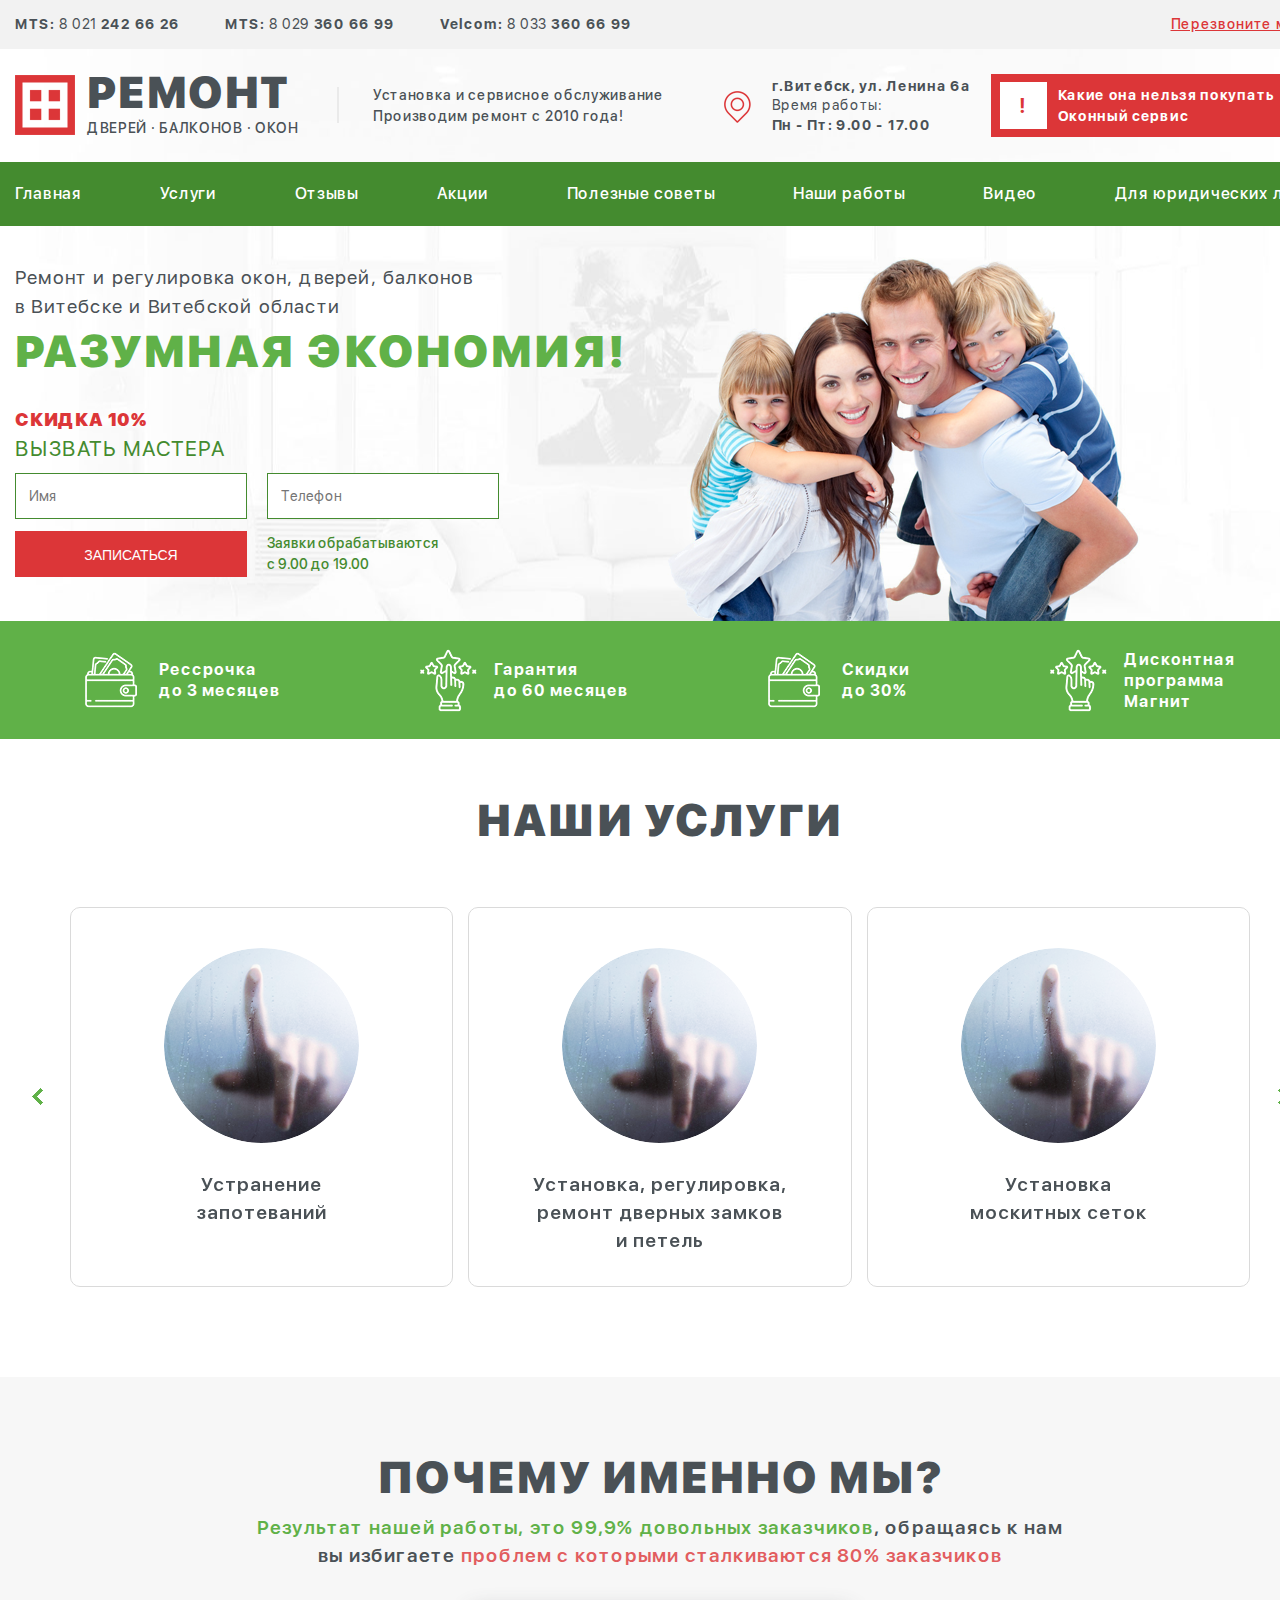
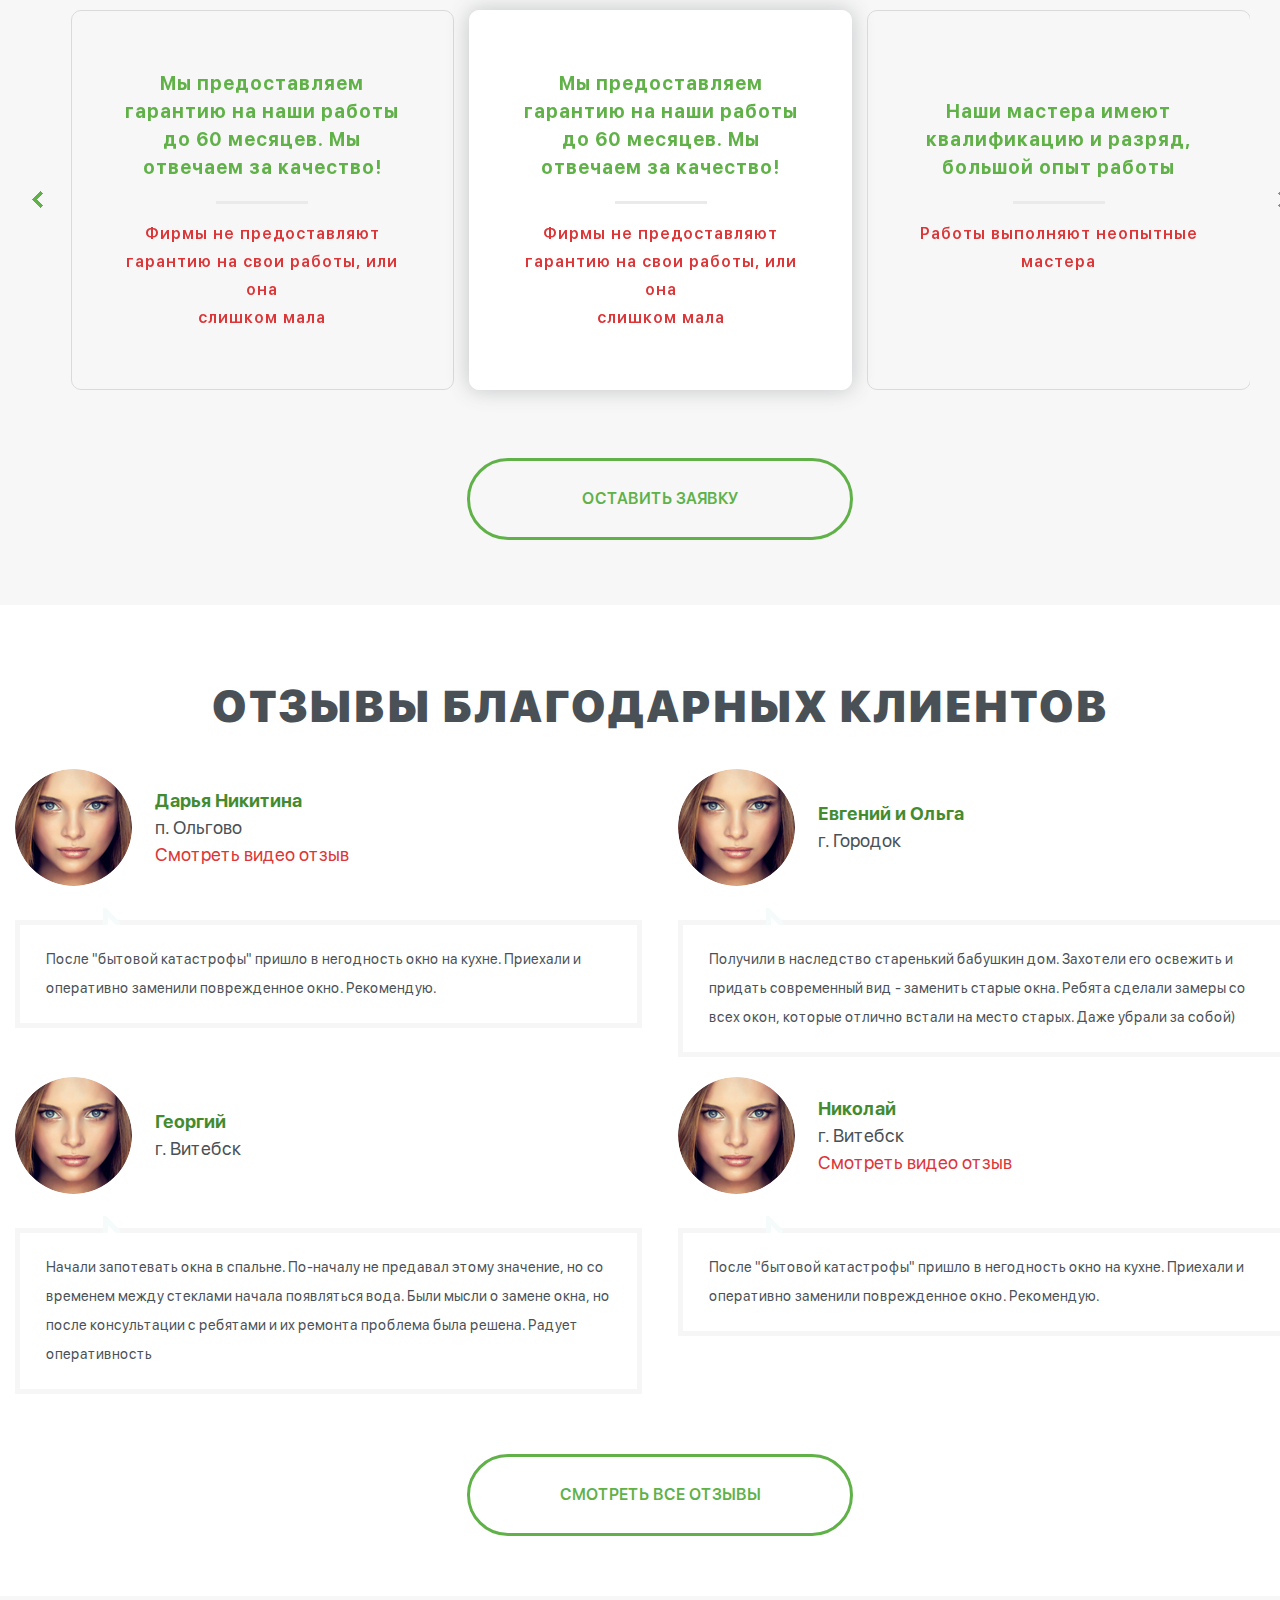
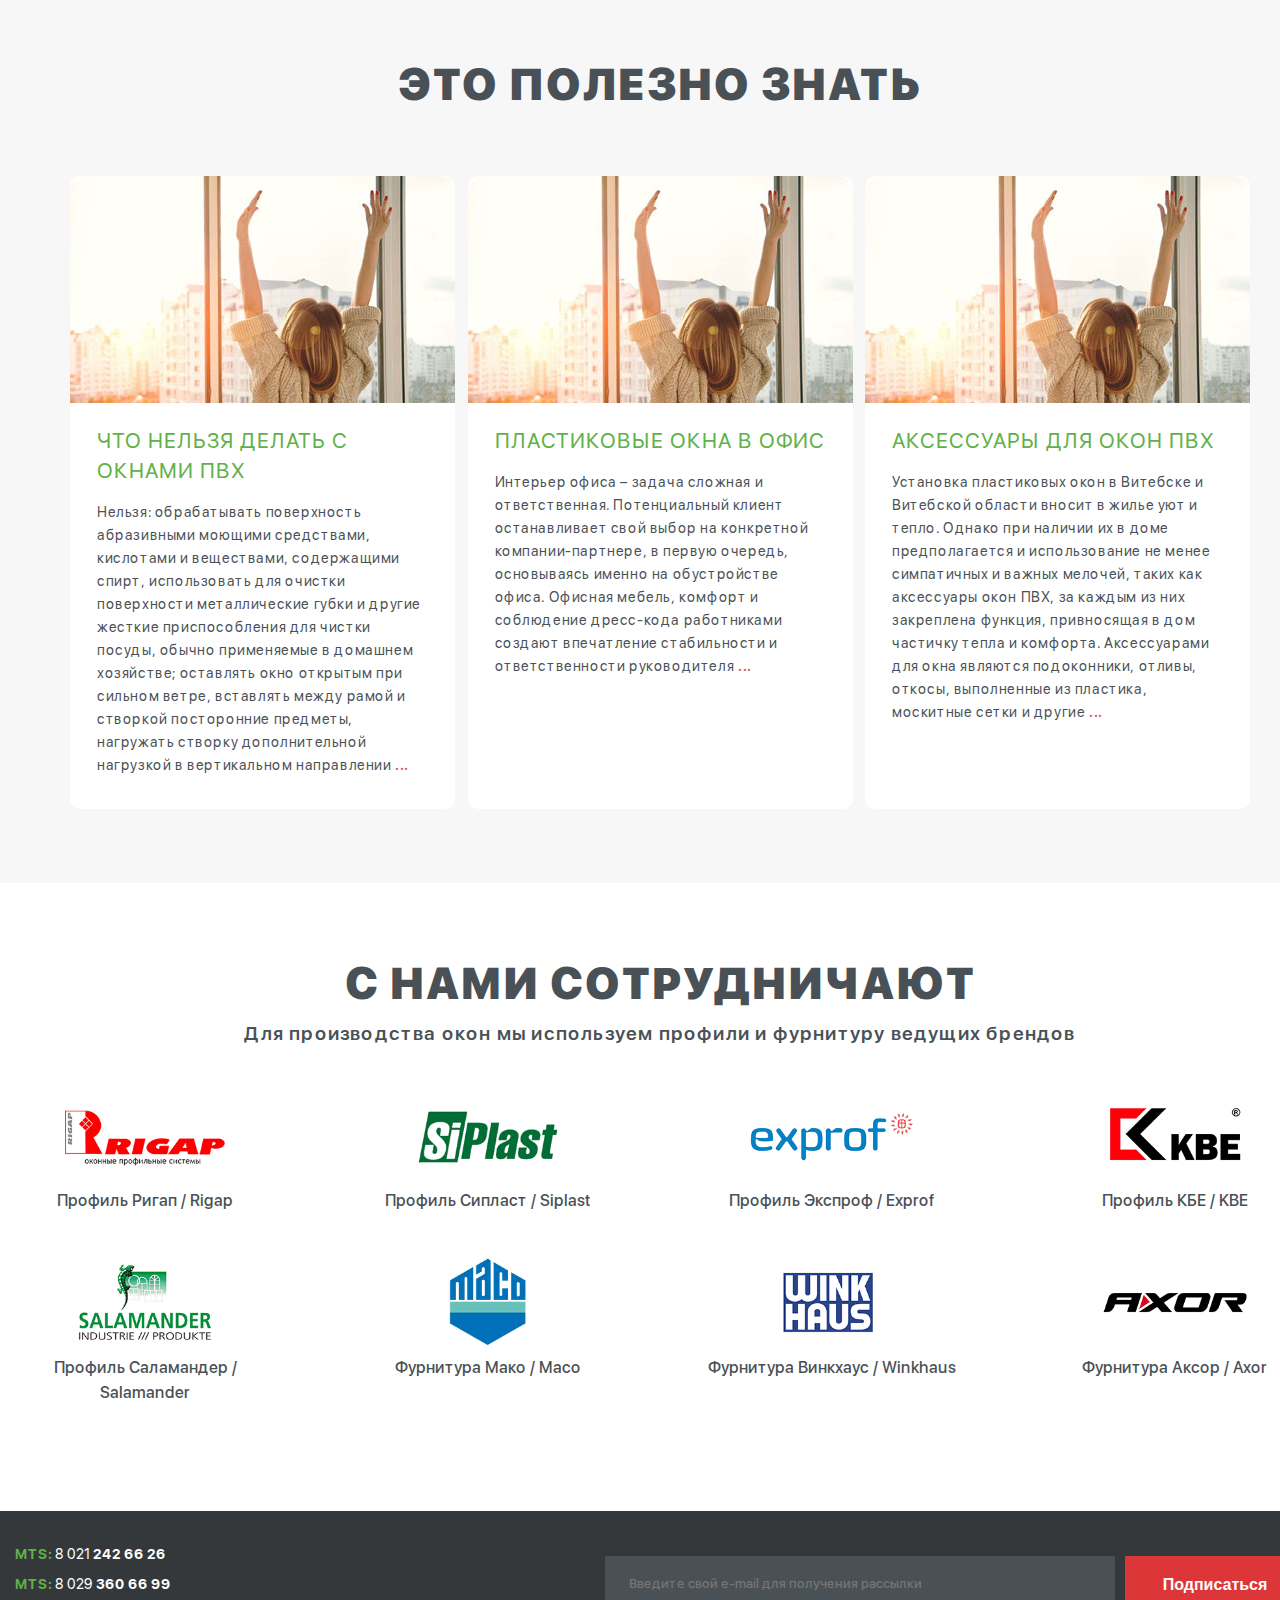
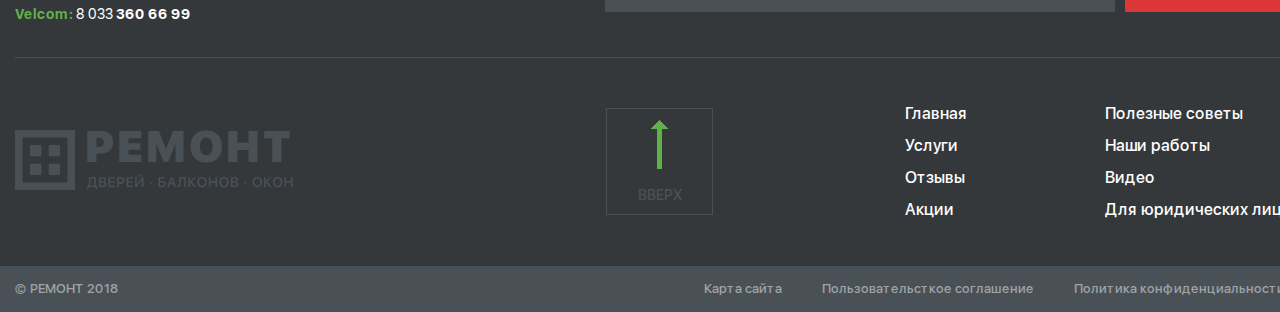
<file: index.html>
<!DOCTYPE html>
<html lang="ru">
  <head>
    <meta charset="UTF-8">
    <title>Главная</title>
    <link href="favicon.png" rel="shortcut icon"> 
    
    <!-- css include -->
    <link href="css/normalize.css" rel="stylesheet">
    <link href="css/jquery.fancybox.min.css" rel="stylesheet">    
    <link href="css/owl.carousel.min.css" rel="stylesheet">    
    <link href="css/owl.theme.default.min.css" rel="stylesheet">    
    <link href="style.css" rel="stylesheet">
  </head>
  <body>
    
    <header class="page-header">
      <div class="page-header__phones">
        <ul class="container page-header__phones-list">
          <li><span>MTS:</span> 8 021 <span>242 66 26</span></li>
          <li><span>MTS:</span> 8 029 <span>360 66 99</span></li>
          <li><span>Velcom:</span> 8 033 <span>360 66 99</span></li>
          <li><a data-fancybox data-src="#order-call" href="javascript:;" title="">Перезвоните мне</a></li>
        </ul>
      </div>
      
      <div class="page-header__content">
        <div class="container">
          <a href="/" class="page-header__logo" title="">
            <p class="page-header__site-name">РЕМОНТ</p>
            <p class="page-header__site-slogan">ДВЕРЕЙ · БАЛКОНОВ · ОКОН</p>
          </a>
          <p class="page-header__description">Установка и сервисное обслуживание <br>Производим ремонт с 2010 года!</p>
          <div class="page-header__contact">
            <p>г.Витебск, ул. Ленина 6а</p>
             <p><span>Время работы:</span></p>
             <p>Пн - Пт: 9.00 - 17.00</p>
           </div>
          <div class="page-header__banner">
            <a href="#" title="">Какие она нельзя покупать</a>
            <a href="#" title="">Оконный сервис</a>
          </div>
        </div>
      </div>
      
      <nav class="page-header__menu">
        <ul class="container main-menu">
          <li class="active"><a href="#" title="">Главная</a></li>
          <li><a href="#" title="">Услуги</a></li>
          <li><a href="#" title="">Отзывы</a></li>
          <li><a href="#" title="">Акции</a></li>
          <li><a href="#" title="">Полезные советы</a></li>
          <li><a href="#" title="">Наши работы</a></li>
          <li><a href="#" title="">Видео</a></li>
          <li><a href="#" title="">Для юридических лиц</a></li>
        </ul>
      </nav>
    </header>
    
    <main class="page-content">
      <section class="container">
        <div class="promo">
          <h2 class="visually-hidden">Акция</h2>
          <img class="promo__family" src="img/family.png" alt="">
          <p class="promo__description">Ремонт и регулировка окон, дверей, балконов <br>в Витебске и Витебской области</p>
          <h2 class="promo__title">Разумная экономия!</h2>
          <div class="promo__form">
            <p class="promo__form-sale">СКИДКА 10%</p>
            <p class="promo__form-title">ВЫЗВАТЬ МАСТЕРА </p>
            <form>
              <p>
                <input type="text" placeholder="Имя" class="form-field">
              </p>
              <p>
                <input type="text" placeholder="Телефон" class="form-field">
              </p>
              <p>
                <input type="button" value="ЗАПИСАТьСЯ" class="red-button form-button">
              </p>
              <p class="promo__form-time">Заявки обрабатываются <br>с 9.00 до 19.00</p>
            </form>
          </div>
        </div>
      </section>
      
      <section class="about">
        <h2 class="visually-hidden">О компании</h2>
        <ul class="container">
          <li>Рессрочка <br>до 3 месяцев</li>
          <li>Гарантия <br>до 60 месяцев</li>
          <li>Скидки <br>до 30%</li>
          <li>Дисконтная <br>программа <br>Магнит</li>
        </ul>
      </section>
      
      <section class="services">
        <div class="container">
          <h2 class="section-title section-title--services">НАШИ УСЛУГИ</h2>
          <div class="services__slider">
            <div class="services__slider-nav prev js--services__slider-nav--prev"><span class="visually-hidden">Назад</span></div>
            <div class="services__slider-nav next js--services__slider-nav--next"><span class="visually-hidden">Вперед</span></div>
            <div class="owl-carousel owl-theme js--services__slider">
              <div class="item">
                <a href="" title="" class="services__slider-item">
                  <img class="services__slider-thumbnail" src="img/thumbnail-services.png" alt="">
                  <h3 class="services__slider-title">Устранение <br>запотеваний</h3>
                </a>
              </div>
              <div class="item">
                <a href="" title="" class="services__slider-item">
                  <img class="services__slider-thumbnail" src="img/thumbnail-services.png" alt="">
                  <h3 class="services__slider-title">Установка, регулировка, ремонт дверных замков <br> и петель</h3>
                </a>
              </div>
              <div class="item">
                <a href="" title="" class="services__slider-item">
                  <img class="services__slider-thumbnail" src="img/thumbnail-services.png" alt="">
                  <h3 class="services__slider-title">Установка <br>москитных сеток</h3>
                </a>
              </div>
              <div class="item">
                <a href="" title="" class="services__slider-item">
                  <img class="services__slider-thumbnail" src="img/thumbnail-services.png" alt="">
                  <h3 class="services__slider-title">Установка, регулировка, ремонт дверных замков <br> и петель</h3>
                </a>
              </div>
              <div class="item">
                <a href="" title="" class="services__slider-item">
                  <img class="services__slider-thumbnail" src="img/thumbnail-services.png" alt="">
                  <h3 class="services__slider-title">Установка <br>москитных сеток</h3>
                </a>
              </div>
            </div>
          </div>
        </div>
      </section>
      
      <section class="reception">
        <div class="container">
          <h2 class="section-title section-title--reception">ПОЧЕМУ ИМЕННО МЫ?</h2>
          <p class="reception__description">
            <span class="reception__description--green">Результат нашей работы, это 99,9% довольных заказчиков</span>, обращаясь к нам <br>вы избигаете <span class="reception__description--red">проблем с которыми сталкиваются 80% заказчиков</span>
          </p>
          <div class="reception__slider">
            <div class="reception__slider-nav prev js--reception__slider-nav--prev"><span class="visually-hidden">Назад</span></div>
            <div class="reception__slider-nav next js--reception__slider-nav--next"><span class="visually-hidden">Вперед</span></div>
            <div class="js--reception__slider owl-carousel owl-theme">
              <div class="item">
                <div class="reception__slider-item">
                  <p class="reception__slider--green">Мы предоставляем <br>гарантию на наши работы <br>до 60 месяцев. Мы <br>отвечаем за качество!</p>
                  <div class="reception__slider-border"></div>
                  <p class="reception__slider--red">Фирмы не предоставляют гарантию на свои работы, или она <br>слишком мала</p>
                </div>
              </div>
              <div class="item">
                <div class="reception__slider-item">
                  <p class="reception__slider--green">Наши мастера имеют квалификацию и разряд, большой опыт работы</p>
                  <div class="reception__slider-border"></div>
                  <p class="reception__slider--red">Работы выполняют неопытные <br>мастера</p>
                </div>
              </div>
              <div class="item">
                <div class="reception__slider-item">
                  <p class="reception__slider--green">Мы предоставляем <br>гарантию на наши работы <br>до 60 месяцев. Мы <br>отвечаем за качество!</p>
                  <div class="reception__slider-border"></div>
                  <p class="reception__slider--red">Фирмы не предоставляют гарантию на свои работы, или она <br>слишком мала</p>
                </div>
              </div>
              <div class="item">
                <div class="reception__slider-item">
                  <p class="reception__slider--green">Наши мастера имеют квалификацию и разряд, большой опыт работы</p>
                  <div class="reception__slider-border"></div>
                  <p class="reception__slider--red">Работы выполняют неопытные <br>мастера</p>
                </div>
              </div>
              <div class="item">
                <div class="reception__slider-item">
                  <p class="reception__slider--green">Мы предоставляем <br>гарантию на наши работы <br>до 60 месяцев. Мы <br>отвечаем за качество!</p>
                  <div class="reception__slider-border"></div>
                  <p class="reception__slider--red">Фирмы не предоставляют гарантию на свои работы, или она <br>слишком мала</p>
                </div>
              </div>
            </div>
          </div>
          <a data-fancybox data-src="#leave-request" href="javascript:;" class="border-button" title="">оставить заявку</a>
        </div>
      </section>
      
      <section class="comments">
        <div class="container">
          <h2 class="section-title">ОТЗЫВЫ БЛАГОДАРНЫХ КЛИЕНТОВ</h2>
          <div class="comments__list">
            <article class="comments__item">
              <header class="comments__item-header">
                <img class="comments__item-thumbnail" src="img/avatar.png" alt="">
                <b class="comments__item-name">Дарья Никитина</b>
                <p class="comments__item-adress">п. Ольгово</p>
                <a href="#" class="comments__item-video" title="">Смотреть видео отзыв</a>
              </header>
              <div class="comments__item-content">После "бытовой катастрофы" пришло в негодность окно на кухне.  Приехали и оперативно заменили поврежденное окно. Рекомендую.</div>
            </article>
            <article class="comments__item">
              <header class="comments__item-header">
                <img class="comments__item-thumbnail" src="img/avatar.png" alt="">
                <b class="comments__item-name">Евгений и Ольга </b>
                <p class="comments__item-adress">г. Городок</p>
              </header>
              <div class="comments__item-content">Получили в наследство старенький бабушкин дом. Захотели его освежить и придать современный вид - заменить старые окна. Ребята сделали замеры со всех окон, которые отлично встали на место старых. Даже убрали за собой)</div>
            </article>
            <article class="comments__item">
              <header class="comments__item-header">
                <img class="comments__item-thumbnail" src="img/avatar.png" alt="">
                <b class="comments__item-name">Георгий</b>
                <p class="comments__item-adress">г. Витебск</p>
                <a href="" class="comments__item-video" title=""></a>
              </header>
              <div class="comments__item-content">Начали запотевать окна в спальне. По-началу не предавал этому значение, но со временем между стеклами начала появляться вода. Были мысли о замене окна, но после консультации с ребятами и их ремонта проблема была решена. Радует оперативность</div>
            </article>
            <article class="comments__item">
              <header class="comments__item-header">
                <img class="comments__item-thumbnail" src="img/avatar.png" alt="">
                <b class="comments__item-name">Николай</b>
                <p class="comments__item-adress">г. Витебск</p>
                <a href="" class="comments__item-video" title="">Смотреть видео отзыв</a>
              </header>
              <div class="comments__item-content">После "бытовой катастрофы" пришло в негодность окно на кухне.  Приехали и оперативно заменили поврежденное окно. Рекомендую.</div>
            </article>
          </div>
          <a href="" class="border-button" title="">Смотреть все отзывы</a>
        </div>
      </section>
      
      <section class="articles">
        <div class="container">
          <h2 class="section-title section-title--articles">ЭТО ПОЛЕЗНО ЗНАТЬ</h2>
          <div class="articles__list">
            <article class="articles__item">
              <img src="img/article-thumb.jpg" alt="" class="articles__item-thumbnail">
              <div class="articles__item-content">
                <h3 class="articles__item-title">Что нельзя делать с окнами ПВХ</h3>
                <p class="articles__item-text">Нельзя: обрабатывать поверхность абразивными моющими средствами, кислотами и веществами, содержащими спирт, использовать для очистки поверхности металлические губки и другие жесткие приспособления для чистки посуды, обычно применяемые в домашнем хозяйстве; оставлять окно открытым при сильном ветре, вставлять между рамой и створкой посторонние предметы, нагружать створку дополнительной нагрузкой в вертикальном направлении <span>...</span></p>
              </div>
            </article>
            <article class="articles__item">
              <img src="img/article-thumb.jpg" alt="" class="articles__item-thumbnail">
              <div class="articles__item-content">
                <h3 class="articles__item-title">Пластиковые окна в офис</h3>
                <p class="articles__item-text">Интерьер офиса – задача сложная и ответственная. Потенциальный клиент останавливает свой выбор на конкретной компании-партнере, в первую очередь, основываясь именно на обустройстве офиса. Офисная мебель, комфорт и соблюдение дресс-кода работниками создают впечатление стабильности и ответственности руководителя <span>...</span></p>
              </div>
            </article>
            <article class="articles__item">
              <img src="img/article-thumb.jpg" alt="" class="articles__item-thumbnail">
              <div class="articles__item-content">
                <h3 class="articles__item-title">Аксессуары для окон ПВХ</h3>
                <p class="articles__item-text">Установка пластиковых окон в Витебске и Витебской области вносит в жилье уют и тепло. Однако при наличии их в доме предполагается и использование не менее симпатичных и важных мелочей, таких как аксессуары окон ПВХ, за каждым из них закреплена функция, привносящая в дом частичку тепла и комфорта. Аксессуарами для окна являются подоконники, отливы, откосы, выполненные из пластика, москитные сетки и другие <span>...</span></p>
              </div>
            </article>
          </div>
        </div>
      </section>
    
      <section class="partners">
        <div class="container">
          <h2 class="section-title section-title--partners">С нами сотрудничают</h2>
          <p class="partners__description">Для производства окон мы используем профили и фурнитуру ведущих брендов</p>
          <ul class="partners__list">
            <li class="partners__item">
              <img class="partners__thumbnail" src="img/partner-1.png" alt="">
              <p class="partners__title">Профиль Ригап / Rigap</p>
            </li>
            <li class="partners__item">
              <img class="partners__thumbnail" src="img/partner-2.png" alt="">
              <p class="partners__title">Профиль Сипласт / Siplast</p>
            </li>
            <li class="partners__item">
              <img class="partners__thumbnail" src="img/partner-3.png" alt="">
              <p class="partners__title">Профиль Экспроф / Exprof</p>
            </li>
            <li class="partners__item">
              <img class="partners__thumbnail" src="img/partner-4.png" alt="">
              <p class="partners__title">Профиль КБЕ / KBE</p>
            </li>
            <li class="partners__item">
              <img class="partners__thumbnail" src="img/partner-5.png" alt="">
              <p class="partners__title">Профиль Саламандер / Salamander</p>
            </li>
            <li class="partners__item">
              <img class="partners__thumbnail" src="img/partner-6.png" alt="">
              <p class="partners__title">Фурнитура Мако / Maco</p>
            </li>
            <li class="partners__item">
              <img class="partners__thumbnail" src="img/partner-7.png" alt="">
              <p class="partners__title">Фурнитура Винкхаус / Winkhaus</p>
            </li>
            <li class="partners__item">
              <img class="partners__thumbnail" src="img/partner-8.png" alt="">
              <p class="partners__title">Фурнитура Аксор / Axor</p>
            </li>
          </ul>
        </div>
      </section>
    </main>
    
    <footer class="page-footer">
      <div class="page-footer__content">
        <div class="container">
          <div class="page-footer__contact">
            <ul class="page-footer__phones">
              <li><span class="cellular">MTS:</span> 8 021 <span>242 66 26</span></li>
              <li><span class="cellular">MTS:</span> 8 029 <span>360 66 99</span></li>
              <li><span class="cellular">Velcom:</span> 8 033 <span>360 66 99</span></li>
            </ul>
            <form class="page-footer__form">
              <p>
                <input type="text" placeholder="Введите свой е-mail для получения рассылки" class="dark-field subscribe-field">
              </p>
              <p>
                <input type="button" value="Подписаться" class="red-button subscribe-button">
              </p>
            </form>
          </div>
          
          <div class="page-footer__nav">
            <a href="" class="page-footer__logo" title="">
              <img src="img/logo-footer.png" alt="">
            </a>
            <a href="#" class="js--to-top page-footer__to-top" title="">Вверх</a>
            <nav class="page-footer__menu">
              <ul class="page-footer__nav-list">
                <li><a href="#" title="">Главная</a></li>
                <li><a href="#" title="">Услуги</a></li>
                <li><a href="#" title="">Отзывы</a></li>
                <li><a href="#" title="">Акции</a></li>
              </ul>
              <ul class="page-footer__nav-list">
                <li><a href="#" title="">Полезные советы</a></li>
                <li><a href="#" title="">Наши работы</a></li>
                <li><a href="#" title="">Видео</a></li>
                <li><a href="#" title="">Для юридических лиц</a></li>
              </ul>
            </nav>
          </div>
        </div>
      </div>
      
      <div class="page-footer__copyright">
        <ul class="page-footer__copyright-list container">
          <li>© РЕМОНТ 2018</li>
          <li><a href="" title="">Карта сайта</a></li>
          <li><a href="" title="">Пользовательсткое соглашение</a></li>
          <li><a href="" title="">Политика конфиденциальности</a></li>
        </ul>
      </div>
    </footer>
    
    <!-- модальные окна -->
    <div id = "order-call" class = "order-call modal-window">
			<div class = "modal-window__content">
				<div class = "order-call__title">ПЕРЕЗВОНИТЕ МНЕ</div>
				<p class="order-call__description">В самое ближайшее время мы с вами свяжемся</p>
        <form>
          <p>
            <input type="text" placeholder="Имя *" class="form-field">
          </p>
          <p>
            <input type="text" placeholder="Телефон *" class="form-field">
          </p>
          <p>
            <input type="button" value="Отправить" class="red-button form-button">
          </p>
        </form>
			</div>
		</div>
    <!-- -->
     <div id = "leave-request" class = "leave-request modal-window">
			<div class = "modal-window__content">
				<div class = "order-call__title">Оставить заявку</div>
				<p class="order-call__description">В самое ближайшее время мы с вами свяжемся</p>
        <form>
          <p>
            <input type="text" placeholder="Имя *" class="form-field">
          </p>
          <p>
            <input type="text" placeholder="Телефон *" class="form-field">
          </p>
          <p>
            <input type="text" placeholder="Email" class="form-field">
          </p>
          <p>
            <select class="form-field form-select">
              <option value="">Тип услуги:</option>
              <option value="">Ремонт дверей</option>
              <option value="">Ремонт балконов</option>
              <option value="">Ремонт окон</option>
            </select>
          </p>
          <p>
            <textarea class="form-field form-textarea form-field" placeholder="Комментарий"></textarea>
          </p>
          <p>
            <input type="button" value="Отправить" class="red-button form-button">
          </p>
        </form>
			</div>
		</div>
    
    <!-- js include -->
    <script src = "js/jquery-3.3.1.min.js"></script>
    <script src = "js/jquery.fancybox.min.js"></script>    
    <script src = "js/owl.carousel.min.js"></script>    
    <script src = "js/common.js"></script>    
  </body>
</html>
</file>
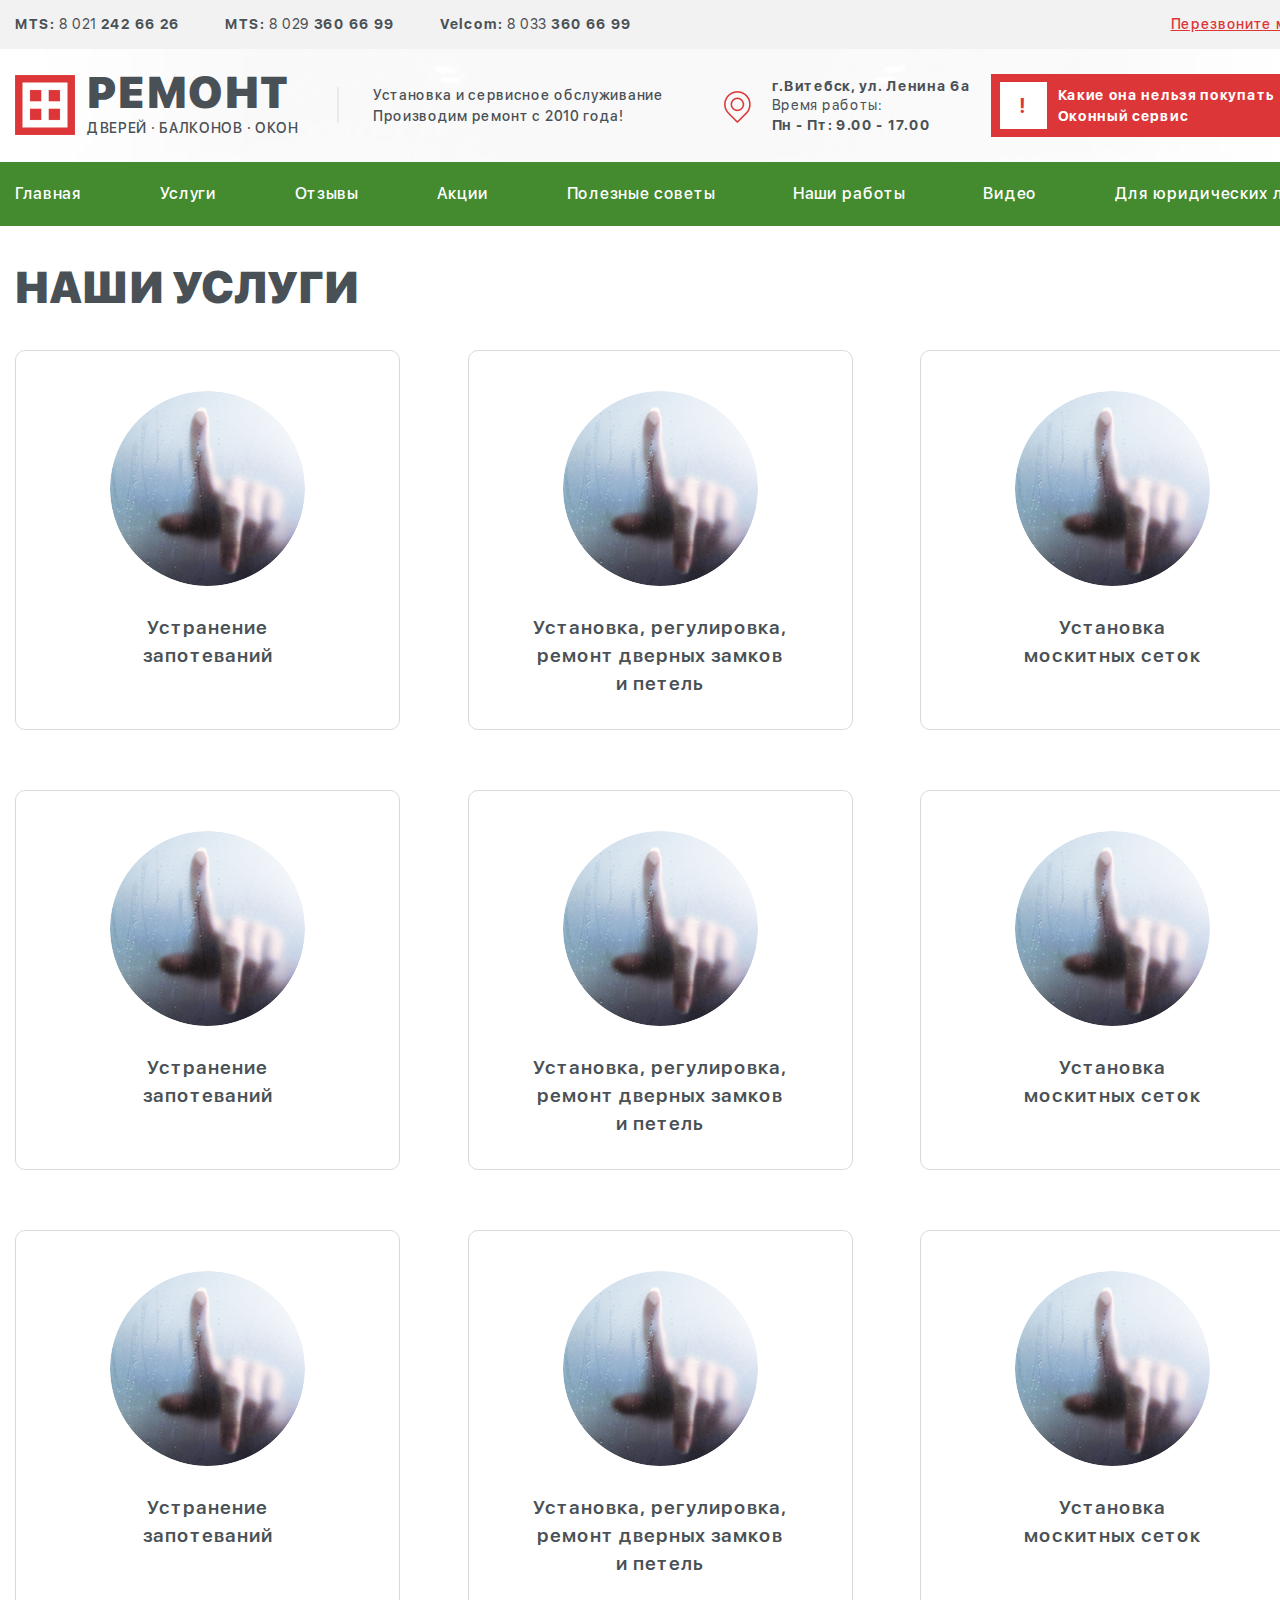
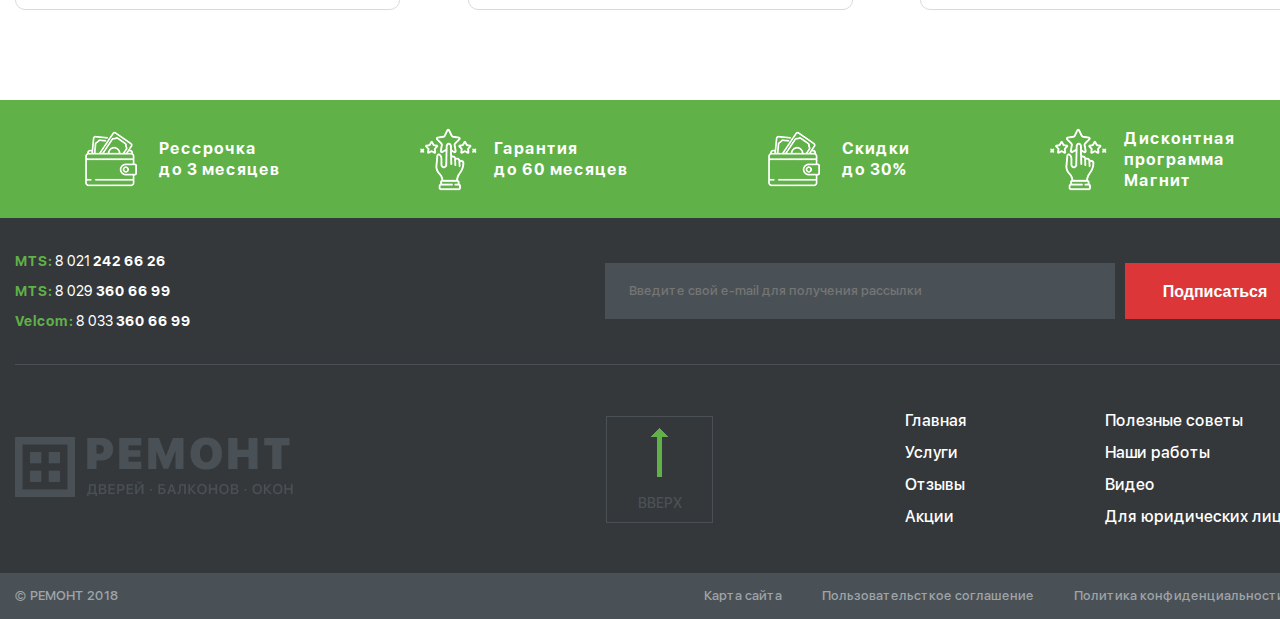
<file: category.html>
<!DOCTYPE html>
<html lang="ru">
  <head>
    <meta charset="UTF-8">
    <title>Категория</title>
    <link href="favicon.png" rel="shortcut icon">
    
    <!-- css include -->
    <link href="css/normalize.css" rel="stylesheet">
    <link href="css/jquery.fancybox.min.css" rel="stylesheet">    
    <link href="css/owl.carousel.min.css" rel="stylesheet">    
    <link href="css/owl.theme.default.min.css" rel="stylesheet">    
    <link href="style.css" rel="stylesheet">
  </head>
  <body>
    
    <header class="page-header">
      <div class="page-header__phones">
        <ul class="container page-header__phones-list">
          <li><span>MTS:</span> 8 021 <span>242 66 26</span></li>
          <li><span>MTS:</span> 8 029 <span>360 66 99</span></li>
          <li><span>Velcom:</span> 8 033 <span>360 66 99</span></li>
          <li><a data-fancybox data-src="#order-call" href="javascript:;" title="">Перезвоните мне</a></li>
        </ul>
      </div>
      
      <div class="page-header__content">
        <div class="container">
          <a href="/" class="page-header__logo" title="">
            <p class="page-header__site-name">РЕМОНТ</p>
            <p class="page-header__site-slogan">ДВЕРЕЙ · БАЛКОНОВ · ОКОН</p>
          </a>
          <p class="page-header__description">Установка и сервисное обслуживание <br>Производим ремонт с 2010 года!</p>
          <div class="page-header__contact">
            <p>г.Витебск, ул. Ленина 6а</p>
             <p><span>Время работы:</span></p>
             <p>Пн - Пт: 9.00 - 17.00</p>
           </div>
          <div class="page-header__banner">
            <a href="#" title="">Какие она нельзя покупать</a>
            <a href="#" title="">Оконный сервис</a>
          </div>
        </div>
      </div>
      
      <nav class="page-header__menu">
        <ul class="container main-menu">
          <li class="active"><a href="#" title="">Главная</a></li>
          <li><a href="#" title="">Услуги</a></li>
          <li><a href="#" title="">Отзывы</a></li>
          <li><a href="#" title="">Акции</a></li>
          <li><a href="#" title="">Полезные советы</a></li>
          <li><a href="#" title="">Наши работы</a></li>
          <li><a href="#" title="">Видео</a></li>
          <li><a href="#" title="">Для юридических лиц</a></li>
        </ul>
      </nav>
    </header>
    
    <main class="page-content">
      <section class="container">
        <h2 class="category-title">НАШИ УСЛУГИ</h2>
        <div class="category__list">
          <div class="item">
            <a href="" title="" class="services__slider-item">
              <img class="services__slider-thumbnail" src="img/thumbnail-services.png" alt="">
              <h3 class="services__slider-title">Устранение <br>запотеваний</h3>
            </a>
          </div>
          <div class="item">
            <a href="" title="" class="services__slider-item">
              <img class="services__slider-thumbnail" src="img/thumbnail-services.png" alt="">
              <h3 class="services__slider-title">Установка, регулировка, ремонт дверных замков <br> и петель</h3>
            </a>
          </div>
          <div class="item">
            <a href="" title="" class="services__slider-item">
              <img class="services__slider-thumbnail" src="img/thumbnail-services.png" alt="">
              <h3 class="services__slider-title">Установка <br>москитных сеток</h3>
            </a>
          </div>
          <div class="item">
            <a href="" title="" class="services__slider-item">
              <img class="services__slider-thumbnail" src="img/thumbnail-services.png" alt="">
              <h3 class="services__slider-title">Устранение <br>запотеваний</h3>
            </a>
          </div>
          <div class="item">
            <a href="" title="" class="services__slider-item">
              <img class="services__slider-thumbnail" src="img/thumbnail-services.png" alt="">
              <h3 class="services__slider-title">Установка, регулировка, ремонт дверных замков <br> и петель</h3>
            </a>
          </div>
          <div class="item">
            <a href="" title="" class="services__slider-item">
              <img class="services__slider-thumbnail" src="img/thumbnail-services.png" alt="">
              <h3 class="services__slider-title">Установка <br>москитных сеток</h3>
            </a>
          </div>
          <div class="item">
            <a href="" title="" class="services__slider-item">
              <img class="services__slider-thumbnail" src="img/thumbnail-services.png" alt="">
              <h3 class="services__slider-title">Устранение <br>запотеваний</h3>
            </a>
          </div>
          <div class="item">
            <a href="" title="" class="services__slider-item">
              <img class="services__slider-thumbnail" src="img/thumbnail-services.png" alt="">
              <h3 class="services__slider-title">Установка, регулировка, ремонт дверных замков <br> и петель</h3>
            </a>
          </div>
          <div class="item">
            <a href="" title="" class="services__slider-item">
              <img class="services__slider-thumbnail" src="img/thumbnail-services.png" alt="">
              <h3 class="services__slider-title">Установка <br>москитных сеток</h3>
            </a>
          </div>
        </div>
      </section>
      
      <section class="about">
        <h2 class="visually-hidden">О компании</h2>
        <ul class="container">
          <li>Рессрочка <br>до 3 месяцев</li>
          <li>Гарантия <br>до 60 месяцев</li>
          <li>Скидки <br>до 30%</li>
          <li>Дисконтная <br>программа <br>Магнит</li>
        </ul>
      </section>      
    </main>
    
    <footer class="page-footer">
      <div class="page-footer__content">
        <div class="container">
          <div class="page-footer__contact">
            <ul class="page-footer__phones">
              <li><span class="cellular">MTS:</span> 8 021 <span>242 66 26</span></li>
              <li><span class="cellular">MTS:</span> 8 029 <span>360 66 99</span></li>
              <li><span class="cellular">Velcom:</span> 8 033 <span>360 66 99</span></li>
            </ul>
            <form class="page-footer__form">
              <p>
                <input type="text" placeholder="Введите свой е-mail для получения рассылки" class="dark-field subscribe-field">
              </p>
              <p>
                <input type="button" value="Подписаться" class="red-button subscribe-button">
              </p>
            </form>
          </div>
          
          <div class="page-footer__nav">
            <a href="" class="page-footer__logo" title="">
              <img src="img/logo-footer.png" alt="">
            </a>
            <a href="#" class="js--to-top page-footer__to-top" title="">Вверх</a>
            <nav class="page-footer__menu">
              <ul class="page-footer__nav-list">
                <li><a href="#" title="">Главная</a></li>
                <li><a href="#" title="">Услуги</a></li>
                <li><a href="#" title="">Отзывы</a></li>
                <li><a href="#" title="">Акции</a></li>
              </ul>
              <ul class="page-footer__nav-list">
                <li><a href="#" title="">Полезные советы</a></li>
                <li><a href="#" title="">Наши работы</a></li>
                <li><a href="#" title="">Видео</a></li>
                <li><a href="#" title="">Для юридических лиц</a></li>
              </ul>
            </nav>
          </div>
        </div>
      </div>
      
      <div class="page-footer__copyright">
        <ul class="page-footer__copyright-list container">
          <li>© РЕМОНТ 2018</li>
          <li><a href="" title="">Карта сайта</a></li>
          <li><a href="" title="">Пользовательсткое соглашение</a></li>
          <li><a href="" title="">Политика конфиденциальности</a></li>
        </ul>
      </div>
    </footer>
    
    <!-- модальные окна -->
    <div id = "order-call" class = "order-call modal-window">
			<div class = "modal-window__content">
				<div class = "order-call__title">ПЕРЕЗВОНИТЕ МНЕ</div>
				<p class="order-call__description">В самое ближайшее время мы с вами свяжемся</p>
        <form>
          <p>
            <input type="text" placeholder="Имя *" class="form-field">
          </p>
          <p>
            <input type="text" placeholder="Телефон *" class="form-field">
          </p>
          <p>
            <input type="button" value="Отправить" class="red-button form-button">
          </p>
        </form>
			</div>
		</div>
    
     <!-- js include -->
    <script src = "js/jquery-3.3.1.min.js"></script>
    <script src = "js/jquery.fancybox.min.js"></script>    
    <script src = "js/owl.carousel.min.js"></script>    
    <script src = "js/common.js"></script>  
  </body>
</html>
</file>
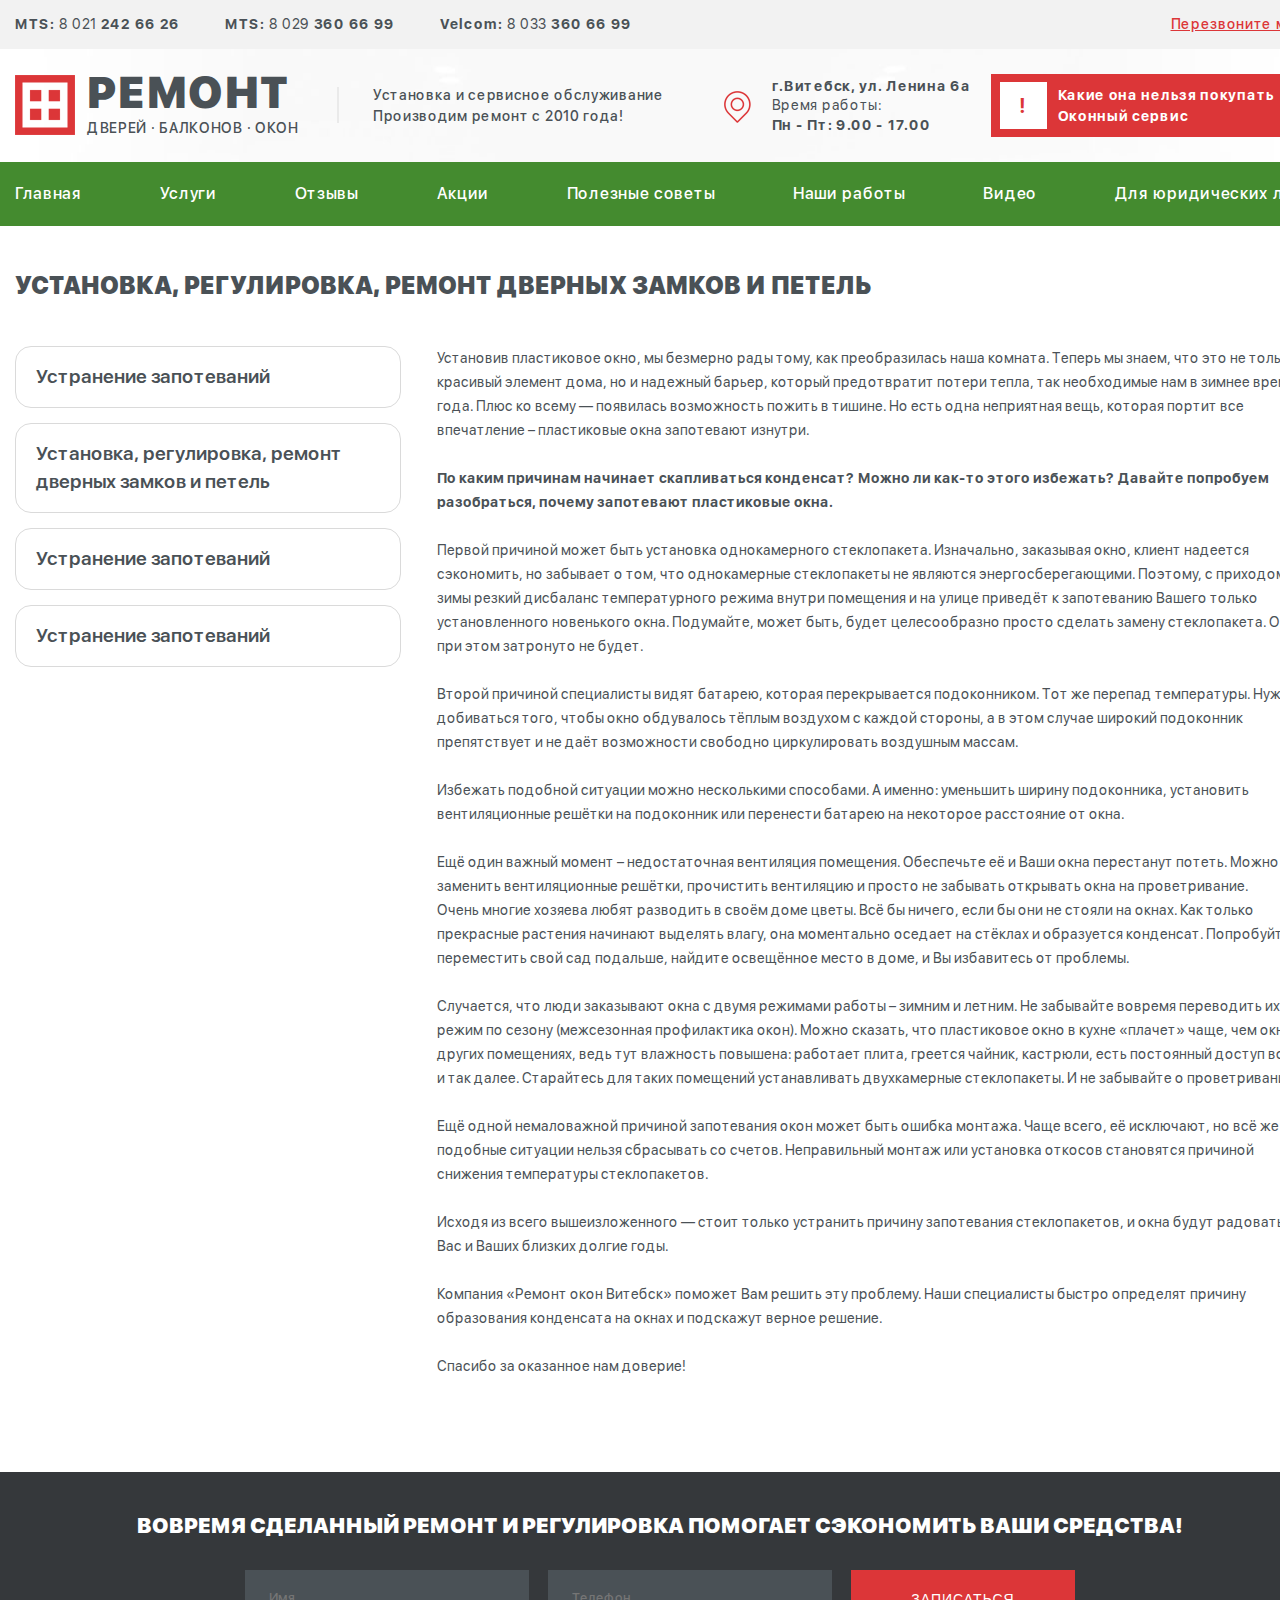
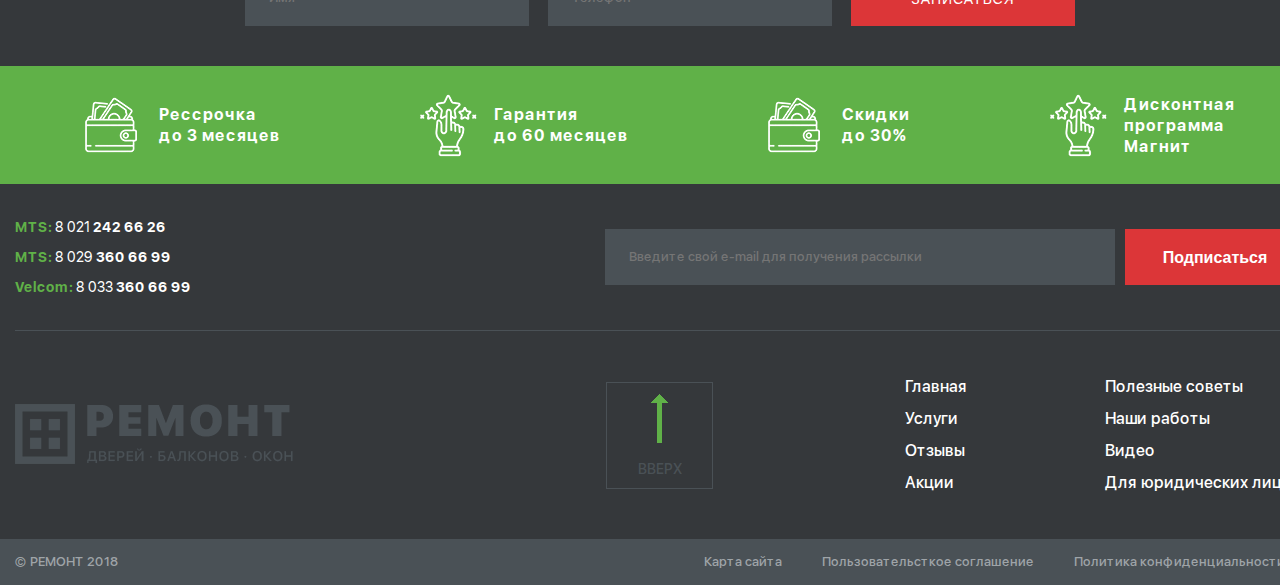
<file: page.html>
<!DOCTYPE html>
<html lang="ru">
  <head>
    <meta charset="UTF-8">
    <title>Контент</title>
    <link href="favicon.png" rel="shortcut icon">
    
    <!-- css include -->
    <link href="css/normalize.css" rel="stylesheet">
    <link href="css/jquery.fancybox.min.css" rel="stylesheet">    
    <link href="css/owl.carousel.min.css" rel="stylesheet">    
    <link href="css/owl.theme.default.min.css" rel="stylesheet">    
    <link href="style.css" rel="stylesheet">
  </head>
  <body>
    
    <header class="page-header">
      <div class="page-header__phones">
        <ul class="container page-header__phones-list">
          <li><span>MTS:</span> 8 021 <span>242 66 26</span></li>
          <li><span>MTS:</span> 8 029 <span>360 66 99</span></li>
          <li><span>Velcom:</span> 8 033 <span>360 66 99</span></li>
          <li><a data-fancybox data-src="#order-call" href="javascript:;" title="">Перезвоните мне</a></li>
        </ul>
      </div>
      
      <div class="page-header__content">
        <div class="container">
          <a href="/" class="page-header__logo" title="">
            <p class="page-header__site-name">РЕМОНТ</p>
            <p class="page-header__site-slogan">ДВЕРЕЙ · БАЛКОНОВ · ОКОН</p>
          </a>
          <p class="page-header__description">Установка и сервисное обслуживание <br>Производим ремонт с 2010 года!</p>
          <div class="page-header__contact">
            <p>г.Витебск, ул. Ленина 6а</p>
             <p><span>Время работы:</span></p>
             <p>Пн - Пт: 9.00 - 17.00</p>
           </div>
          <div class="page-header__banner">
            <a href="#" title="">Какие она нельзя покупать</a>
            <a href="#" title="">Оконный сервис</a>
          </div>
        </div>
      </div>
      
      <nav class="page-header__menu">
        <ul class="container main-menu">
          <li class="active"><a href="#" title="">Главная</a></li>
          <li><a href="#" title="">Услуги</a></li>
          <li><a href="#" title="">Отзывы</a></li>
          <li><a href="#" title="">Акции</a></li>
          <li><a href="#" title="">Полезные советы</a></li>
          <li><a href="#" title="">Наши работы</a></li>
          <li><a href="#" title="">Видео</a></li>
          <li><a href="#" title="">Для юридических лиц</a></li>
        </ul>
      </nav>
    </header>
    
    <main class="page-content">
      <section class="container content-row">
        <h1 class="page-title">Установка, регулировка, ремонт дверных замков и петель</h1>
        <aside class="main-aside">
          <ul class="aside-category">
            <li><a href="#" title="">Устранение запотеваний</a></li>
            <li><a href="#" title="">Установка, регулировка, ремонт дверных замков и петель</a></li>
            <li><a href="#" title="">Устранение запотеваний</a></li>
            <li><a href="#" title="">Устранение запотеваний</a></li>
          </ul>
        </aside>
        <div class="main-content">
          <!-- -->
          <p>Установив пластиковое окно, мы безмерно рады тому, как преобразилась наша комната. Теперь мы знаем, что это не только красивый элемент дома, но и надежный барьер, который предотвратит потери тепла, так необходимые нам в зимнее время года. Плюс ко всему — появилась возможность пожить в тишине. Но есть одна неприятная вещь, которая портит все впечатление – пластиковые окна запотевают изнутри.</p>
          <p><b>По каким причинам начинает скапливаться конденсат? Можно ли как-то этого избежать? Давайте попробуем разобраться, почему запотевают пластиковые окна.</b></p>
          <p>Первой причиной может быть установка однокамерного стеклопакета. Изначально, заказывая окно, клиент надеется сэкономить, но забывает о том, что однокамерные стеклопакеты не являются энергосберегающими. Поэтому, с приходом зимы резкий дисбаланс температурного режима внутри помещения и на улице приведёт к запотеванию Вашего только установленного новенького окна. Подумайте, может быть, будет целесообразно просто сделать замену стеклопакета. Окно при этом затронуто не будет.</p>
          <p>Второй причиной специалисты видят батарею, которая перекрывается подоконником. Тот же перепад температуры. Нужно добиваться того, чтобы окно обдувалось тёплым воздухом с каждой стороны, а в этом случае широкий подоконник препятствует и не даёт возможности свободно циркулировать воздушным массам.</p>
          <p>Избежать подобной ситуации можно несколькими способами. А именно: уменьшить ширину подоконника, установить вентиляционные решётки на подоконник или перенести батарею на некоторое расстояние от окна.</p>
          <p>Ещё один важный момент – недостаточная вентиляция помещения. Обеспечьте её и Ваши окна перестанут потеть. Можно заменить вентиляционные решётки, прочистить вентиляцию и просто не забывать открывать окна на проветривание.<br>Очень многие хозяева любят разводить в своём доме цветы. Всё бы ничего, если бы они не стояли на окнах. Как только прекрасные растения начинают выделять влагу, она моментально оседает на стёклах и образуется конденсат. Попробуйте переместить свой сад подальше, найдите освещённое место в доме, и Вы избавитесь от проблемы.</p>
          <p>Случается, что люди заказывают окна с двумя режимами работы – зимним и летним. Не забывайте вовремя переводить их в режим по сезону (межсезонная профилактика окон). Можно сказать, что пластиковое окно в кухне «плачет» чаще, чем окна в других помещениях, ведь тут влажность повышена: работает плита, греется чайник, кастрюли, есть постоянный доступ воды и так далее. Старайтесь для таких помещений устанавливать двухкамерные стеклопакеты. И не забывайте о проветривании!</p>
          <p>Ещё одной немаловажной причиной запотевания окон может быть ошибка монтажа. Чаще всего, её исключают, но всё же подобные ситуации нельзя сбрасывать со счетов. Неправильный монтаж или установка откосов становятся причиной снижения температуры стеклопакетов.</p>
          <p>Исходя из всего вышеизложенного — стоит только устранить причину запотевания стеклопакетов, и окна будут радовать Вас и Ваших близких долгие годы.</p>
          <p>Компания «Ремонт окон Витебск» поможет Вам решить эту проблему. Наши специалисты быстро определят причину образования конденсата на окнах и подскажут верное решение.</p>
          <p>Спасибо за оказанное нам доверие!</p>
          <!-- -->
        </div>
      </section>
      
      <section class="trigger-form">
        <div class="container">
          <p class="trigger-form__title">Вовремя сделанный ремонт и регулировка помогает сэкономить Ваши средства!</p>
          <form>
            <p>
              <input type="text" placeholder="Имя" class="trigger-form__field dark-field">
            </p>
            <p>
              <input type="text" placeholder="Телефон" class="trigger-form__field dark-field">
            </p>
            <p>
              <input type="button" value="ЗАПИСАТьСЯ" class="red-button trigger-form__button">
            </p>
          </form>
        </div>
      </section>
      
      <section class="about">
        <h2 class="visually-hidden">О компании</h2>
        <ul class="container">
          <li>Рессрочка <br>до 3 месяцев</li>
          <li>Гарантия <br>до 60 месяцев</li>
          <li>Скидки <br>до 30%</li>
          <li>Дисконтная <br>программа <br>Магнит</li>
        </ul>
      </section>      
    </main>
    
    <footer class="page-footer">
      <div class="page-footer__content">
        <div class="container">
          <div class="page-footer__contact">
            <ul class="page-footer__phones">
              <li><span class="cellular">MTS:</span> 8 021 <span>242 66 26</span></li>
              <li><span class="cellular">MTS:</span> 8 029 <span>360 66 99</span></li>
              <li><span class="cellular">Velcom:</span> 8 033 <span>360 66 99</span></li>
            </ul>
            <form class="page-footer__form">
              <p>
                <input type="text" placeholder="Введите свой е-mail для получения рассылки" class="dark-field subscribe-field">
              </p>
              <p>
                <input type="button" value="Подписаться" class="red-button subscribe-button">
              </p>
            </form>
          </div>
          
          <div class="page-footer__nav">
            <a href="" class="page-footer__logo" title="">
              <img src="img/logo-footer.png" alt="">
            </a>
            <a href="#" class="js--to-top page-footer__to-top" title="">Вверх</a>
            <nav class="page-footer__menu">
              <ul class="page-footer__nav-list">
                <li><a href="#" title="">Главная</a></li>
                <li><a href="#" title="">Услуги</a></li>
                <li><a href="#" title="">Отзывы</a></li>
                <li><a href="#" title="">Акции</a></li>
              </ul>
              <ul class="page-footer__nav-list">
                <li><a href="#" title="">Полезные советы</a></li>
                <li><a href="#" title="">Наши работы</a></li>
                <li><a href="#" title="">Видео</a></li>
                <li><a href="#" title="">Для юридических лиц</a></li>
              </ul>
            </nav>
          </div>
        </div>
      </div>
      
      <div class="page-footer__copyright">
        <ul class="page-footer__copyright-list container">
          <li>© РЕМОНТ 2018</li>
          <li><a href="" title="">Карта сайта</a></li>
          <li><a href="" title="">Пользовательсткое соглашение</a></li>
          <li><a href="" title="">Политика конфиденциальности</a></li>
        </ul>
      </div>
    </footer>
    
    <!-- модальные окна -->
    <div id = "order-call" class = "order-call modal-window">
			<div class = "modal-window__content">
				<div class = "order-call__title">ПЕРЕЗВОНИТЕ МНЕ</div>
				<p class="order-call__description">В самое ближайшее время мы с вами свяжемся</p>
        <form>
          <p>
            <input type="text" placeholder="Имя *" class="form-field">
          </p>
          <p>
            <input type="text" placeholder="Телефон *" class="form-field">
          </p>
          <p>
            <input type="button" value="Отправить" class="red-button form-button">
          </p>
        </form>
			</div>
		</div>
    
    <!-- js include -->
    <script src = "js/jquery-3.3.1.min.js"></script>
    <script src = "js/jquery.fancybox.min.js"></script>    
    <script src = "js/owl.carousel.min.js"></script>    
    <script src = "js/common.js"></script>
  </body>
</html>
</file>
<file: style.css>
/**
* Подключает шрифты
* Шпоргалка по font-weight:
* 100 Ultra Light
* 200 Thin
* 300 Light
* 400 Regular
* 500 Medium
* 600 SemiBold
* 700 Bold
* 800 Heavy, ExtraBold
* 900 Black
**/
@font-face {
	font-family: "SF UI Display";
	src: url("fonts/SF-UI-Display-Regular.ttf");
  
	font-style: normal;
	font-weight: 400;
}
@font-face {
	font-family: "SF UI Display";
	src: url("fonts/SF-UI-Display-Medium.ttf");
  
	font-style: normal;
	font-weight: 500;
}
@font-face {
	font-family: "SF UI Display";
	src: url("fonts/SF-UI-Display-Semibold.ttf");
  
	font-style: normal;
	font-weight: 600;
}
@font-face {
	font-family: "SF UI Display";
	src: url("fonts/SF-UI-Display-Bold.ttf");
  
	font-style: normal;
	font-weight: 700;
}
@font-face {
	font-family: "SF UI Display";
	src: url("fonts/SF-UI-Display-Heavy.ttf");
  
	font-style: normal;
	font-weight: 800;
}
@font-face {
	font-family: "SF UI Display";
	src: url("fonts/SF-UI-Display-Black.ttf");
  
	font-style: normal;
	font-weight: 900;
}
/**
* Общие стили
**/
body {
  min-width: 1320px;
  
  font-size: 14px;
  font-family: "SF UI Display";
  font-weight: 400;
  font-style: normal;
  color: #4a5156;
  
  background: #fff;
}
img {
  max-width: 100%;
  height: auto;
}
.container {
  width: 1290px;
  margin: 0 auto;
  padding: 0 15px;
}
.section-title {
  font-size: 44px;
  font-weight: 900;
  text-align: center;
  text-transform: uppercase;
  letter-spacing: 2px;
}
.visually-hidden {
  position: absolute;
  
  height: 1px;
	width: 1px;
	margin: -1px;
	padding: 0;
  
	overflow: hidden;
	clip: rect(0 0 0 0);
	
  border: 0;
}
.dark-field {
  padding: 12px 24px;
  
  font-family: inherit;
  font-weight: 500;
  color: #9fa4a8;
  font-size: 13px;
  line-height: 32px;
  
  border: none;
  background: #4a5156;
  box-sizing: border-box;
}
.red-button {
  text-align: center;
  color: #fff;
  
  background: #dc3638;
  border: none;
}
/**
* Шапка: телефоны
**/
.page-header__phones {
  padding: 14px 0;
  
  background: #f2f2f2;
}
.page-header__phones-list {
  display: -webkit-box;
  display: -ms-flexbox;
  display: flex;
  
  list-style: none;
}
.page-header__phones-list li {
  margin-right: 45px;
  
  line-height: 21px;
  letter-spacing: 0.7px;
}
.page-header__phones-list li:last-child {
  margin-right: 0;
  margin-left: auto;
}
.page-header__phones-list span {
  font-weight: 700;
}
.page-header__phones-list a {
  color: #dc3638;
  font-weight: 500;
}
.page-header__phones-list a:hover {
  text-decoration: none;
}
/**
* Шапка: контент
**/
.page-header__content {
  padding: 25px 0;
  
  background: url("img/header-content-bg.jpg") no-repeat center;
}
.page-header__content .container {
  display: -webkit-box;
  display: -ms-flexbox;
  display: flex;
  -webkit-box-align: center;
  -ms-flex-align: center;
  align-items: center;
  -webkit-box-pack: start;
  -ms-flex-pack: start;
  justify-content: flex-start;
}
.page-header__logo {
  position: relative;
  
  display: block;
  padding-left: 72px;
  padding-right: 40px;
  margin-right: 34px;
  
  text-decoration: none;
}
.page-header__logo::before {
  content: "";
  
  position: absolute;
  top: 0;
  left: 0;
  
  display: block;
  width: 60px;
  height: 60px;
  
  background: url(img/logo.png) no-repeat center;
}
.page-header__logo::after {
  content: "";
  
  position: absolute;
  top: 12px;
  right: 0;
  
  display: block;
  height: 36px;
  
  border-right: 2px solid #eaeaea;
}
.page-header__site-name {
  padding: 0;
  margin: 0;
  
  font-size: 44px;
  line-height: 36px;
  letter-spacing: 1.4px;
  font-weight: 900;
  color: #4a5156;
  text-transform: uppercase;
}
.page-header__site-slogan {
  padding: 0;
  margin: 0;
  margin-top: 9px;
  
  font-weight: 500;
  letter-spacing: 0.7px;
  color: #4a5156;
  text-transform: uppercase;
}
.page-header__description {
  padding: 0;
  margin: 0;
  margin-right: 60px;
  
  line-height: 21px;
  font-weight: 500;
  letter-spacing: 0.7px;
}
.page-header__contact {
  position: relative;
  
  padding-left: 48px;
  
  font-weight: 700;
  letter-spacing: 0.7px;
}
.page-header__contact::before {
  content: "";
  
  position: absolute;
  left: 0;
  top: 16px;
  
  display: block;
  width: 27px;
  height: 32px;
  
  background: url("img/baloon.png") no-repeat center;
}
.page-header__contact p {
  padding: 0;
  margin: 3px 0;
}
.page-header__contact span {
  font-weight: 400;
}
.page-header__banner {
  position: relative;
  
  padding: 8px 30px 8px 67px;
  height: 63px;
  margin-left: auto;
  
  letter-spacing: 0.7px;
  
  background: #dc3638;
  box-sizing: border-box;
}
.page-header__banner::before {
  content: "!";
  
  position: absolute;
  left: 9px;
  top: 8px;
  
  display: block;
  height: 47px;
  width: 47px;
  
  background: #fff;
  
  line-height: 47px;
  color: #dc3638;
  text-align: center;
  font-size: 21px;
  font-weight: 700;
}
.page-header__banner a {
  display: block;
  margin: 5px 0;
  
  color: #fff;
  text-decoration: none;
  font-weight: 700;
}
/**
* Шапка: меню
**/
.page-header__menu {
  background: #448b2f;
}
.main-menu {
  display: -webkit-box;
  display: -ms-flexbox;
  display: flex;
  -webkit-box-pack: justify;
  -ms-flex-pack: justify;
  justify-content: space-between;  
  
  list-style: none;
}
.main-menu a {
  position: relative;
  
  display: block;
  padding: 23px 15px;
  
  font-size: 16px;
  letter-spacing: 0.7px;
  font-weight: 500;
  color: #fff;
  text-decoration: none;
}
.main-menu li:first-child {
  margin-left: -15px;
}
.main-menu li:last-child {
  margin-right: -15px;
}
/**
* Контент: промо
**/
.promo {
  position: relative;
  
  height: 313px;  
  padding: 37px 0 45px 0;
  
  background: url("img/promo-bg.jpg") no-repeat center;
}
.promo__family {
  position: absolute;
  bottom: 0;
  right: 165px;
  
  display: block;
}
.promo__description {
  padding: 0;
  margin: 0 0 5px 0;
  
  font-size: 19px;
  letter-spacing: 1.2px;
  line-height: 29px;
}
.promo__title {
  padding: 0;
  margin: 0 0 32px 0;
  
  font-size: 45px;
  letter-spacing: 2.1px;
  text-transform: uppercase;
  font-weight: 900;
  color: #60b148;
}
.promo__form {
  max-width: 484px;
}
.promo__form p {
  padding: 0;
  margin: 6px 0;
  
  width: 232px;
}
.promo__form form {
  display: -webkit-box;
  display: -ms-flexbox;
  display: flex;
  -ms-flex-wrap: wrap;
  flex-wrap: wrap;
  -webkit-box-pack: justify;
  -ms-flex-pack: justify;
  justify-content: space-between;
}
.promo__form-sale {
  font-size: 18px;
  color: #dc3638;
  letter-spacing: 0.8px;
  text-transform: uppercase;
  font-weight: 900;
}
.promo__form-title {
  font-size: 21px;
  color: #448b2f;
  text-transform: uppercase;
  letter-spacing: 1px;
}
.form-field {
  display: block;
  width: 100%;
  padding: 13px;
  
  font-size: 14px;
  font-family: inherit;
  line-height: 18px;
  color: #4a5156;
  
  border: 1px solid #448b2f;
  box-sizing: border-box;
}
.form-button {
  display: block;
  height: 46px;
  width: 100%;
  
  line-height: 46px;
  
  text-transform: uppercase;
}
.promo__form .promo__form-time {
  padding: 2px 0;
  
  line-height: 21px;
  color: #448b2f;
  font-weight: 500;
}
/**
* Контент: о нас
**/
.about {
  padding: 23px 0;
  
  background: #60b148;  
}
.about .container {
  display: -webkit-box;
  display: -ms-flexbox;
  display: flex;
  -ms-flex-pack: distribute;
  justify-content: space-around;
  -webkit-box-align: center;
  -ms-flex-align: center;
  align-items: center;
        
  list-style: none;
}
.about li {
  position: relative;
  
  -webkit-box-align: center;
  -ms-flex-align: center;
  align-items: center;
  display: -webkit-box;
  display: -ms-flexbox;
  display: flex;
  padding-left: 74px;
  min-height: 72px;
  
  font-size: 16px;
  line-height: 21px;
  letter-spacing: 1px;
  color: #fff;
  font-weight: 700;
}
.about li:nth-child(odd) {
  background: url("img/money.png") no-repeat center left;
}
.about li:nth-child(even) {
  background: url("img/star.png") no-repeat center left;
}
/**
* Контент: услуги
**/
.services {
  padding-top: 20px;
  padding-bottom: 90px;
}
.section-title--services {
  margin-bottom: 60px;
}
.services__slider {
  position: relative;
  
  padding: 0 55px;
}
.services__slider-item {
  display: block;
  padding: 40px 50px 10px 50px;
  height: 380px;
  
  text-decoration: none;
  
  border: 1px solid #dadada;
  border-radius: 10px;
  box-sizing: border-box;
}
.services__slider-item:hover {
  border-color: #60b148;
}
.services__slider-thumbnail {
  display: block;
  margin: 0 auto 28px auto;
  width: 195px !important;
  height: 195px;
  
  border-radius: 50%;
}
.services__slider-title {
  text-align: center;
  letter-spacing: 1px;
  font-size: 19px;
  line-height: 28px;
  color: #4a5156;
  font-weight: 600;
}
.services__slider-item:hover .services__slider-title {
  color: #60b148;
}
.services__slider-nav {
  position: absolute;
  top: calc(50% - 15px);
}
.prev,
.next {
  width: 30px;
  height: 30px;
  
  cursor: pointer;
}
.prev {
  background: url("img/prev-nav.png") no-repeat center;
}
.services__slider-nav.prev {
  left: 7px;
}
.next {
  background: url("img/next-nav.png") no-repeat center;
}
.services__slider-nav.next {
  right: 7px;
}
/**
* Контент: приемущества
**/
.reception {
  padding-top: 40px;
  padding-bottom: 65px;
  
  background: #f7f7f7;
}
.section-title--reception {
  margin-bottom: 10px;
}
.reception__description {
  padding: 0;
  margin: 0;
  
  font-size: 19px;
  line-height: 28px;
  font-weight: 600;
  text-align: center;
  letter-spacing: 1.2px;
}
.reception__description--green {
  color: #60b148;
}
.reception__description--red {
  color: #e25d5f;
}
.reception__slider {
  position: relative;
  
  padding: 0 55px;
  margin-bottom: 28px;
}
.reception__slider-nav {
  position: absolute;
  top: calc(50% - 15px);
}
.reception__slider-nav.prev {
  left: 7px;
}
.reception__slider-nav.next {
  right: 7px;
}
.js--reception__slider .owl-stage-outer {
  padding: 40px 0;
}
.reception__slider-item {
  display: -webkit-box;
  display: -ms-flexbox;
  display: flex;
  -webkit-box-orient: vertical;
  -webkit-box-direction: normal;
  -ms-flex-direction: column;
  flex-direction: column;
  padding: 40px;  
  height: 380px;
  
  text-align: center;
  
  border: 1px solid #dadada;
  border-radius: 10px;
  box-sizing: border-box;
}
.owl-item.center .reception__slider-item {
  border-color: #fff;
  background: #fff;
  -webkit-box-shadow: 0px 0px 21px 0px rgba(74,81,86,0.3);
  -moz-box-shadow: 0px 0px 21px 0px rgba(74,81,86,0.3);
  box-shadow: 0px 0px 21px 0px rgba(74,81,86,0.3);
}
.reception__slider--green {
  display: -webkit-box;
  display: -ms-flexbox;
  display: flex;
  -webkit-box-align: end;
  -ms-flex-align: end;
  align-items: end;
  -webkit-box-pack: center;
  -ms-flex-pack: center;
  justify-content: center;
  
  font-size: 19px;
  line-height: 28px;
  color: #60b148;
  font-weight: 700;
}
.reception__slider--red {
  font-size: 16px;
  line-height: 28px;
  color: #dc3638;
  font-weight: 600;
}
.reception__slider--green,
.reception__slider--red {
  height: 50%;
  letter-spacing: 1px;
}
.reception__slider-border {
  width: 92px;
  height: 3px;
  margin: 0 auto;
  
  background: #eaeaea;
}
.border-button {
  display: block;
  width: 380px;
  padding: 29px 0;
  margin: 0 auto;
  
  font-size: 16px;
  text-align: center;
  color: #60b148;
  font-weight: 600;
  text-transform: uppercase;
  text-decoration: none;
  
  border: 3px solid #60b148;
  border-radius: 41px;
}
/**
* Контент: отзывы
**/
.comments {
  padding-top: 40px;
  padding-bottom: 60px;
}
.comments__list {
  display: -webkit-box;
  display: -ms-flexbox;
  display: flex;
  -ms-flex-wrap: wrap;
  flex-wrap: wrap;
  -webkit-box-pack: justify;
  -ms-flex-pack: justify;
  justify-content: space-between;
  margin-bottom: 40px;
}
.comments__item {
  width: 627px;
  margin-bottom: 20px;
}
.comments__item-header {
  position: relative;
  
  padding-left: 140px;
  min-height: 117px;
}
.comments__item-thumbnail {
  position: absolute;
  top: 0;
  left: 0;
  
  display: block;
  width: 117px;
  height: 117px;
  
  border-radius: 50%;
}
.comments__item-header {
  display: -webkit-box;
  display: -ms-flexbox;
  display: flex;
  -webkit-box-orient: vertical;
  -webkit-box-direction: normal;
  -ms-flex-direction: column;
  flex-direction: column;
  -webkit-box-pack: center;
  -ms-flex-pack: center;
  justify-content: center;
  
  margin-bottom: 34px;
  
  font-size: 18px;
  line-height: 27px;
}
.comments__item-name {
  padding: 0;
  margin: 0;  
 
  color: #448b2f;  
}
.comments__item-adress {
  padding: 0;
  margin: 0; 
}
.comments__item-video {
  display: inline-block;
  
  text-decoration: none;
  color: #dc3638;
}
.comments__item-content {
  position: relative;
  padding: 20px 26px;
  
  line-height: 29px;
  
  border: 5px solid #f6f6f6;
}
.comments__item-content::before {
  content: "";
  
  position: absolute;
  left: 80px;
  top: -17px;
  
  display: block;
  width: 22px;
  height: 17px;
  
  background: url("img/case-tringle.png") no-repeat center;
}
/**
* Контент: статьи
**/
.articles {
  padding-top: 64px;
  padding-bottom: 74px;
  
  background: #f7f7f7;
}
.section-title--articles {
  margin-top: 0;
  margin-bottom: 65px;
}
.articles__list {
  display: -webkit-box;
  display: -ms-flexbox;
  display: flex;
  -webkit-box-pack: justify;
  -ms-flex-pack: justify;
  justify-content: space-between;
  padding: 0 55px;
}
.articles__item {
  width: 385px;
}
.articles__item-thumbnail {
  display: block;
  
  border-radius: 10px 10px 0 0;
}
.articles__item-content {
  padding: 23px 27px;
  min-height: 360px;
  
  background: #fff;
  border-radius: 0 0 10px 10px;
}
.articles__item-title {  
  margin-top: 0;
  margin-bottom: 15px;
  
  font-size: 21px;
  font-weight: 400;
  line-height: 30px;
  letter-spacing: 1px;
  color: #60b148;
  text-transform: uppercase;
}
.articles__item-text {
  margin: 0;
  padding: 0;
  
  line-height: 23px;
  letter-spacing: 0.6px;
}
.articles__item-text span {
  color: #d06063;
  font-weight: 700;
}
/**
* Контент: с нами работают
**/
.partners {
  padding-top: 40px;
  padding-bottom: 65px;
}
.section-title--partners {
  margin-bottom: 10px;
}
.partners__description {
  padding: 0;
  margin: 0;
  margin-bottom: 40px;
  
  font-size: 19px;
  line-height: 28px;
  font-weight: 600;
  text-align: center;
  letter-spacing: 1.2px;
}
.partners__list {
  display: -webkit-box;
  display: -ms-flexbox;
  display: flex;
  -ms-flex-wrap: wrap;
  flex-wrap: wrap;
  -webkit-box-pack: justify;
  -ms-flex-pack: justify;
  justify-content: space-between;
  
  padding: 0;
  margin: 0;
  
  list-style: none;
}
.partners__item {
  width: 260px;
  margin-bottom: 40px;
  
  text-align: center;
}
.partners__title {
  padding: 0;
  margin: 0;
  
  font-size: 16px;
  line-height: 1.6;
  font-weight: 500;
}
/**
* Контент: форма захвата
**/
.trigger-form {
  padding: 30px 0 40px 0;
  
  background: #35383b;
}

.trigger-form p {
  padding: 0;
  margin: 0;
}
.trigger-form .trigger-form__title {
  margin-bottom: 20px;
  
  font-size: 21px;
  line-height: 48px;
  font-weight: 900;
  color: #fff;
  text-align: center;
  text-transform: uppercase;
}
.trigger-form form {
  display: -webkit-box;
  display: -ms-flexbox;
  display: flex;
  -webkit-box-pack: justify;
  -ms-flex-pack: justify;
  justify-content: space-between;

  width: 830px;
  margin: 0 auto;
}
.trigger-form__field {
  width: 284px;
}
.trigger-form__button {
  width: 224px;  
  height: 56px;
  
  font-size: 14px;
  letter-spacing: 1px;
  line-height: 56px;
  text-transform: uppercase;
}
/**
* Контент: материал
**/
.content-row {
  display: -webkit-box;
  display: -ms-flexbox;
  display: flex;
  -ms-flex-wrap: wrap;
  flex-wrap: wrap;
  -webkit-box-pack: justify;
  -ms-flex-pack: justify;
  justify-content: space-between;
  
  padding-bottom: 70px;
}
.page-title {
  padding: 30px 0;
  width: 100%;
  
  font-size: 24px;
  text-transform: uppercase;
  color: #4a5156;
  font-weight: 900;
}
.main-content {
  width: 868px;
}
.main-content p {
  margin: 24px 0;
  
  line-height: 24px;
}
.main-content > :first-child {
  margin-top: 0;
}
/**
* Контент: боковой столбик
**/
.main-aside {
  width: 386px;
}
.aside-category {
  padding: 0;
  margin: 0;
  
  list-style: none;
}
.aside-category li {
  margin-bottom: 15px;
}
.aside-category a {
  display: block;
  padding: 16px 20px;
  
  font-size: 19px;
  line-height: 28px;
  font-weight: 600;
  text-decoration: none;
  color: #4a5156;
  
  border: 1px solid #dadada;
  border-radius: 16px;
}
.aside-category a:hover {
  border-color: #60b148;
}
/**
* Контент: категория
**/
.category-title {
  font-size: 44px;
  width: 100%;\
  text-transform: uppercase;
  color: #4a5156;
  font-weight: 900;
}
.category__list {
  display: -webkit-box;
  display: -ms-flexbox;
  display: flex;
  -ms-flex-wrap: wrap;
  flex-wrap: wrap;
  -webkit-box-pack: justify;
  -ms-flex-pack: justify;
  justify-content: space-between;
  
  padding-bottom: 30px;
}
.category__list .services__slider-item {
  width: 385px;
}
.category__list .item {
  margin-bottom: 60px;
}
/**
* Футер: контакты
**/
.page-footer__content {
  background: #35383b;
}
.page-footer__contact {
  display: -webkit-box;
  display: -ms-flexbox;
  display: flex;
  -webkit-box-pack: justify;
  -ms-flex-pack: justify;
  justify-content: space-between;
  padding: 28px 0;
  
  border-bottom: 1px solid #4a5156;
}
.page-footer__phones {
  padding: 0;
  margin: 0;
  
  list-style: none;
}
.page-footer__phones li {
  line-height: 30px;
  color: #fff;
}
.page-footer__phones span {
  font-weight: 700;
}
.page-footer__phones .cellular {
  color: #60b148;
}
/**
* Футер: подписка
**/
.page-footer__form {
  display: -webkit-box;
  display: -ms-flexbox;
  display: flex;
  -webkit-box-pack: justify;
  -ms-flex-pack: justify;
  justify-content: space-between;
  -webkit-box-align: center;
  -ms-flex-align: center;
  align-items: center;
}
.page-footer__form p {
  margin: 0;
}
.subscribe-field {
  width: 510px;
  margin-right: 10px;
}
.subscribe-button {
  width: 180px;
  height: 56px;
  
  line-height: 56px;
  
  font-size: 16px;
  font-weight: 600; 
}
/**
* Футер: навигация
**/
.page-footer__nav {
  display: -webkit-box;
  display: -ms-flexbox;
  display: flex;
  -webkit-box-pack: justify;
  -ms-flex-pack: justify;
  justify-content: space-between;
  -webkit-box-align: center;
  -ms-flex-align: center;
  align-items: center;
  padding: 40px 0;
}
.page-footer__logo {
  margin-right: 121px;
}
.page-footer__to-top {
  display: block;
  width: 105px;
  height: 83px;
  padding: 11px 0;
  
  text-align: center;  
  text-transform: uppercase;
  color: #4a5156;
  font-weight: 500;
  text-decoration: none;
  
  border: 1px solid #4a5156;
}
.page-footer__to-top::before {
  content: "";
  
  display: block;
  height: 49px;
  width: 17px;
  margin: 0 auto;
  margin-bottom: 18px;
  
  background: url("img/arrow-top.png") no-repeat center;
}
.page-footer__menu {
  display: -webkit-box;
  display: -ms-flexbox;
  display: flex;
}
.page-footer__menu .page-footer__nav-list {
  width: 200px;
}
.page-footer__nav-list {
  padding: 0;
  margin: 0;
  
  list-style: none;
}
.page-footer__nav-list a {
  font-size: 16px;
  line-height: 32px;
  color: #fff;
  font-weight: 500;
  text-decoration: none;
}
.page-footer__nav-list a:hover {
  color: #60b148;
}
/**
* Футер: копирайт
**/
.page-footer__copyright {
  padding: 7px 0;
  
  background: #4a5156;
}
.page-footer__copyright-list {
  display: -webkit-box;
  display: -ms-flexbox;
  display: flex;
  
  list-style: none;
  font-size: 13px;
  color: #9fa4a8;
  line-height: 32px;
}
.page-footer__copyright-list li {
  padding: 0 20px;
  
  font-weight: 500;
}
.page-footer__copyright-list li:first-child {
  padding: 0;
  margin-right: auto;
  
  text-transform: uppercase;
}
.page-footer__copyright-list a {
  color: #9fa4a8;
  text-decoration: none;
}
/**
* Модальное окно: заказать звонок
**/
.modal-window {
  display: none;
  padding: 0;
}
.order-call form {
  width: 80%;
  margin: 0 auto;
}
.modal-window__content {
  width: 540px;
  padding: 55px 85px;
  
  box-sizing: border-box;
  background-color: #f7f7f8;
}
.order-call .modal-window__content {
  background-image: url(img/order-call-bg.png);
  background-repeat: no-repeat;
  background-position: bottom center;
}
.order-call__title {
  margin-bottom: 20px;
  
  font-size: 36px;
  line-height: 1;
  text-transform: uppercase;
  font-weight: 800;
  color: #60b148;
  text-align: center;
}
.order-call__description {
  padding: 0;
  margin: 0 0 30px 0;
  
  font-size: 14px;
  text-align: center;
}
/**
* Модальное окно: оставить заявку
**/
.form-select {
  background-color: #fff;
  background-image: url(img/arrow-select.png);
  background-position: 97% 48%;
  background-repeat: no-repeat;
  
  -webkit-appearance: none; 
  -moz-appearance: none; 
  appearance: none;
}
.form-textarea {
  height: 120px;
  
  resize: none;
}
</file>
